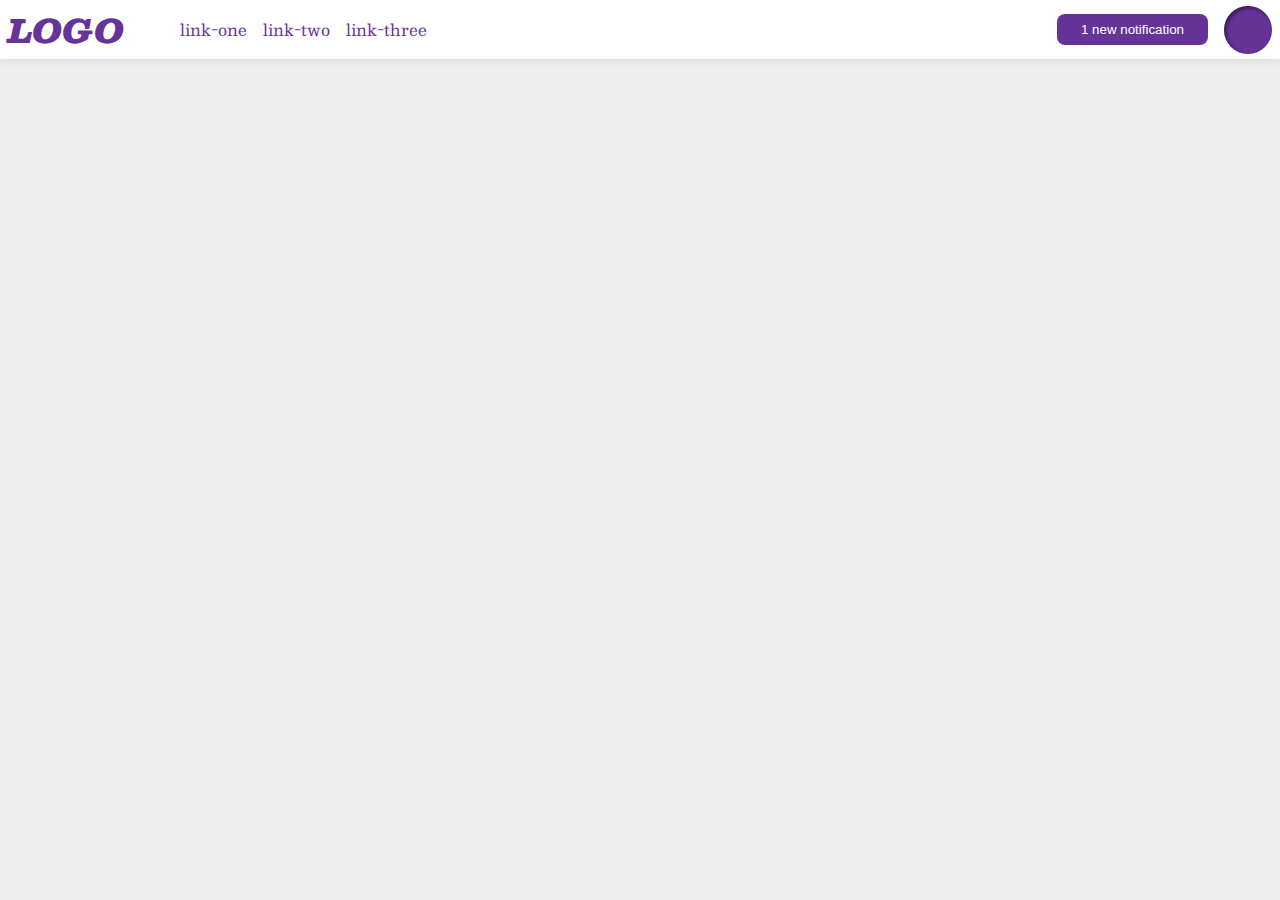
<file: foundations/flex/03-flex-header-2/index.html>
<!DOCTYPE html>
<html lang="en">
  <head>
    <meta charset="UTF-8">
    <meta http-equiv="X-UA-Compatible" content="IE=edge">
    <meta name="viewport" content="width=device-width, initial-scale=1.0">
    <title>Flex Header 2</title>
    <link rel="stylesheet" href="style.css">
  </head>
  <body>
    <div class="header">
      <div class="left">
        <div class="logo">
          LOGO
        </div>
        <ul class="links">
          <li><a href="https://google.com">link-one</a></li>
          <li><a href="https://google.com">link-two</a></li>
          <li><a href="https://google.com">link-three</a></li>
        </ul>
      </div>
      <div class="right">  
        <button class="notifications">
          1 new notification
        </button>
        <div class="profile-image"></div>
      </div>
    </div>
  </body>
</html>
</file>
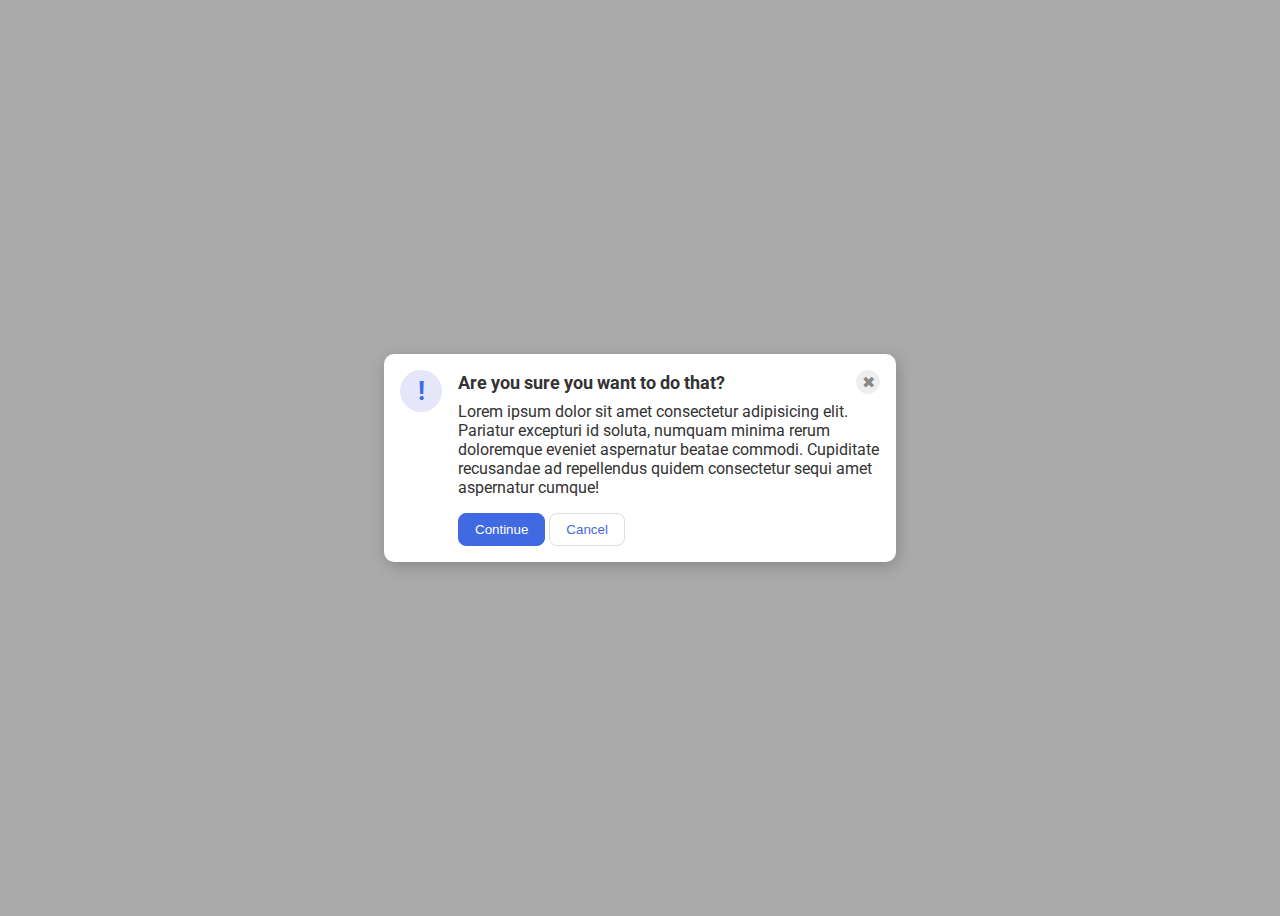
<file: foundations/flex/05-flex-modal/index.html>
<!DOCTYPE html>
<html lang="en">
  <head>
    <meta charset="UTF-8">
    <meta http-equiv="X-UA-Compatible" content="IE=edge">
    <meta name="viewport" content="width=device-width, initial-scale=1.0">
    <link rel="stylesheet" href="style.css">
    <title>Modal</title>
  </head>
  <body>
    <div class="modal">
      <div class="icon">!</div>
      <div class="container">
        <div class="header">Are you sure you want to do that?<button class="close-button">✖</button></div>
        <div class="text">Lorem ipsum dolor sit amet consectetur adipisicing elit. Pariatur excepturi id soluta, numquam minima rerum doloremque eveniet aspernatur beatae commodi. Cupiditate recusandae ad repellendus quidem consectetur sequi amet aspernatur cumque!</div>
      <div class="buttons">
        <button class="continue">Continue</button>
        <button class="cancel">Cancel</button>
      </div>
      </div>
    </div>
  </body>
</html>
</file>
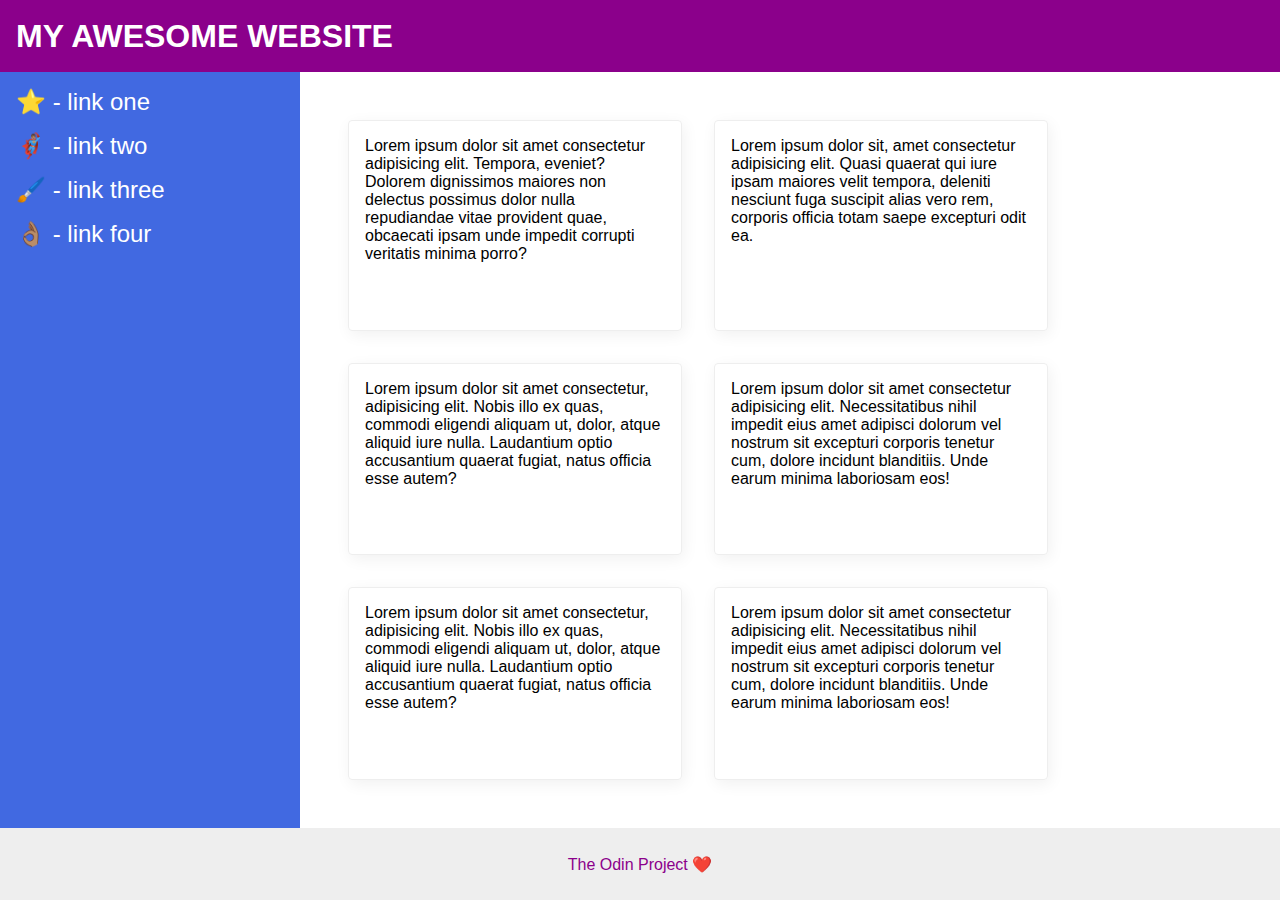
<file: foundations/flex/07-flex-layout-2/index.html>
<!DOCTYPE html>
<html lang="en">
  <head>
    <meta charset="UTF-8">
    <meta http-equiv="X-UA-Compatible" content="IE=edge">
    <meta name="viewport" content="width=device-width, initial-scale=1.0">
    <title>The Holy Grail</title>
    <link rel="stylesheet" href="style.css">
  </head>
  <body>
    <div class="header">
      MY AWESOME WEBSITE
    </div>
      <div class="body">
        <div class="sidebar">
          <ul>
            <li><a href="#">⭐ - link one</a></li>
            <li><a href="#">🦸🏽‍♂️ - link two</a></li>
            <li><a href="#">🖌️ - link three</a></li>
            <li><a href="#">👌🏽 - link four</a></li>
          </ul>
        </div>
        <div class="container">
          <div class="card">Lorem ipsum dolor sit amet consectetur adipisicing elit. Tempora, eveniet? Dolorem dignissimos maiores non delectus possimus dolor nulla repudiandae vitae provident quae, obcaecati ipsam unde impedit corrupti veritatis minima porro?</div>
          <div class="card">Lorem ipsum dolor sit, amet consectetur adipisicing elit. Quasi quaerat qui iure ipsam maiores velit tempora, deleniti nesciunt fuga suscipit alias vero rem, corporis officia totam saepe excepturi odit ea.</div>
          <div class="card">Lorem ipsum dolor sit amet consectetur, adipisicing elit. Nobis illo ex quas, commodi eligendi aliquam ut, dolor, atque aliquid iure nulla. Laudantium optio accusantium quaerat fugiat, natus officia esse autem?</div>
          <div class="card">Lorem ipsum dolor sit amet consectetur adipisicing elit. Necessitatibus nihil impedit eius amet adipisci dolorum vel nostrum sit excepturi corporis tenetur cum, dolore incidunt blanditiis. Unde earum minima laboriosam eos!</div>
          <div class="card">Lorem ipsum dolor sit amet consectetur, adipisicing elit. Nobis illo ex quas, commodi eligendi aliquam ut, dolor, atque aliquid iure nulla. Laudantium optio accusantium quaerat fugiat, natus officia esse autem?</div>
          <div class="card">Lorem ipsum dolor sit amet consectetur adipisicing elit. Necessitatibus nihil impedit eius amet adipisci dolorum vel nostrum sit excepturi corporis tenetur cum, dolore incidunt blanditiis. Unde earum minima laboriosam eos!</div>
        </div>
      </div>
      <div class="footer">
        The Odin Project ❤️
      </div>
    </div>
  </body>
</html>
</file>
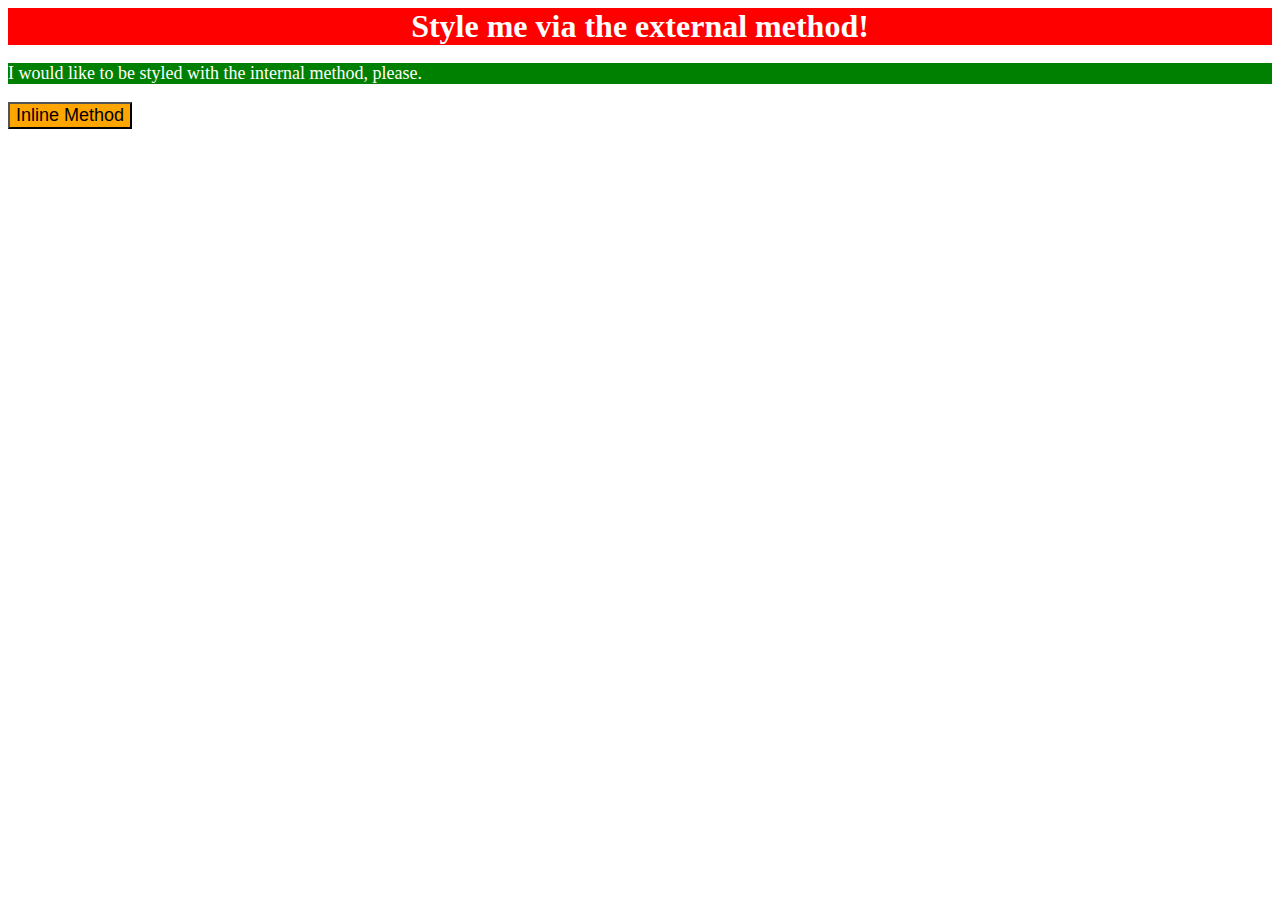
<file: foundations/intro-to-css/01-css-methods/index.html>
<!DOCTYPE html>
<html lang="en">
  <head>
    <meta charset="UTF-8">
    <meta http-equiv="X-UA-Compatible" content="IE=edge">
    <meta name="viewport" content="width=device-width, initial-scale=1.0">
    <title>Methods for Adding CSS</title>
    <link rel="stylesheet" href="style.css">
  </head>
  <body>
    <div>Style me via the external method!</div>
    <p>I would like to be styled with the internal method, please.</p>
    <style>
      p {
        background-color:green;
        color:white;
        font-size: 18px;
      }
    </style>
    <button style="background-color:orange; font-size: 18px;">Inline Method</button>
  </body>
</html>
</file>
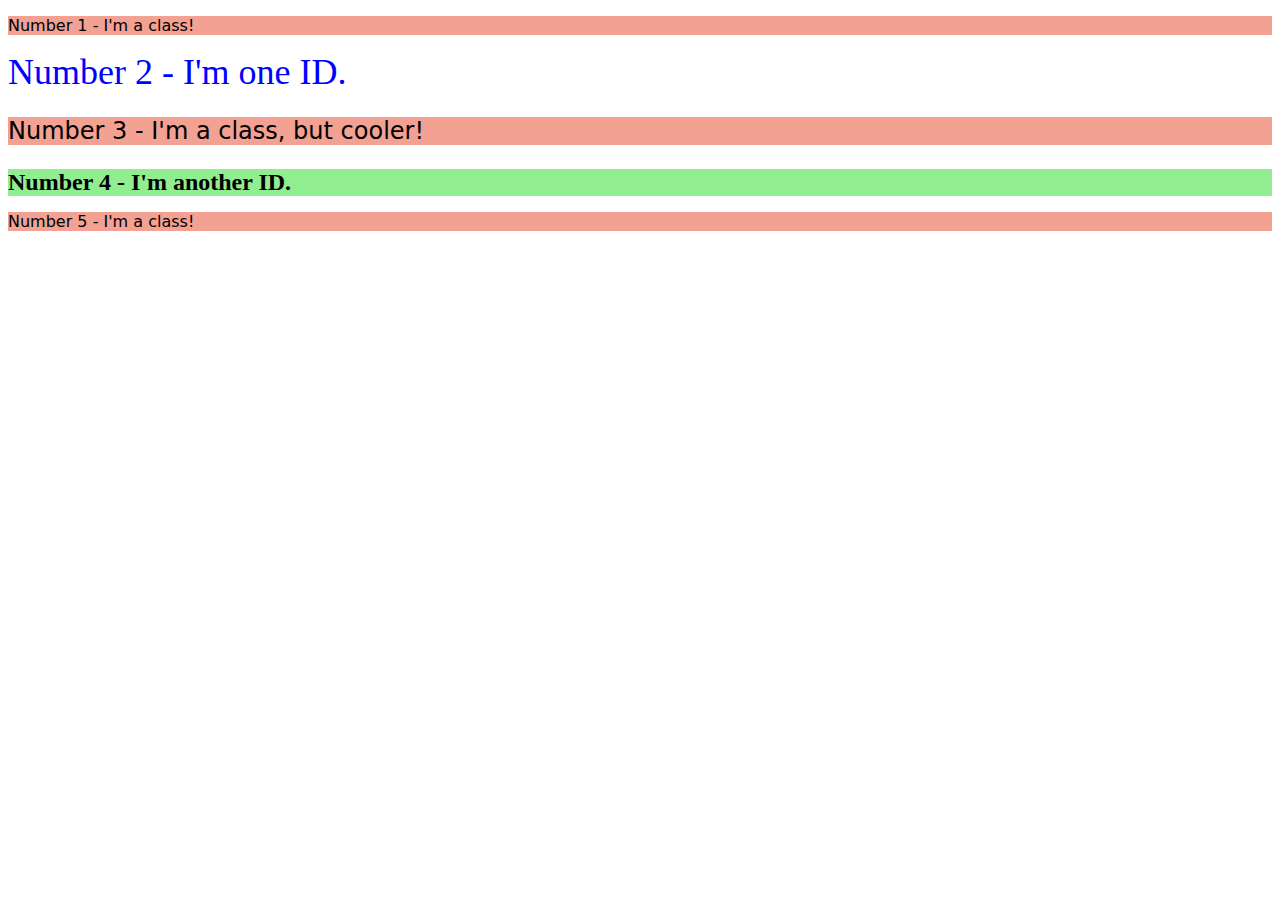
<file: foundations/intro-to-css/02-class-id-selectors/index.html>
<!DOCTYPE html>
<html lang="en">
  <head>
    <meta charset="UTF-8">
    <meta http-equiv="X-UA-Compatible" content="IE=edge">
    <meta name="viewport" content="width=device-width, initial-scale=1.0">
    <title>Class and ID Selectors</title>
    <link rel="stylesheet" href="style.css">
  </head>
  <body>
    <p class="odd">Number 1 - I'm a class!</p>
    <div id="secondele">Number 2 - I'm one ID.</div>
    <p class="odd" id="thirdele">Number 3 - I'm a class, but cooler!</p>
    <div id="fourthele">Number 4 - I'm another ID.</div>
    <p class="odd">Number 5 - I'm a class!</p>
  </body>
</html>
</file>
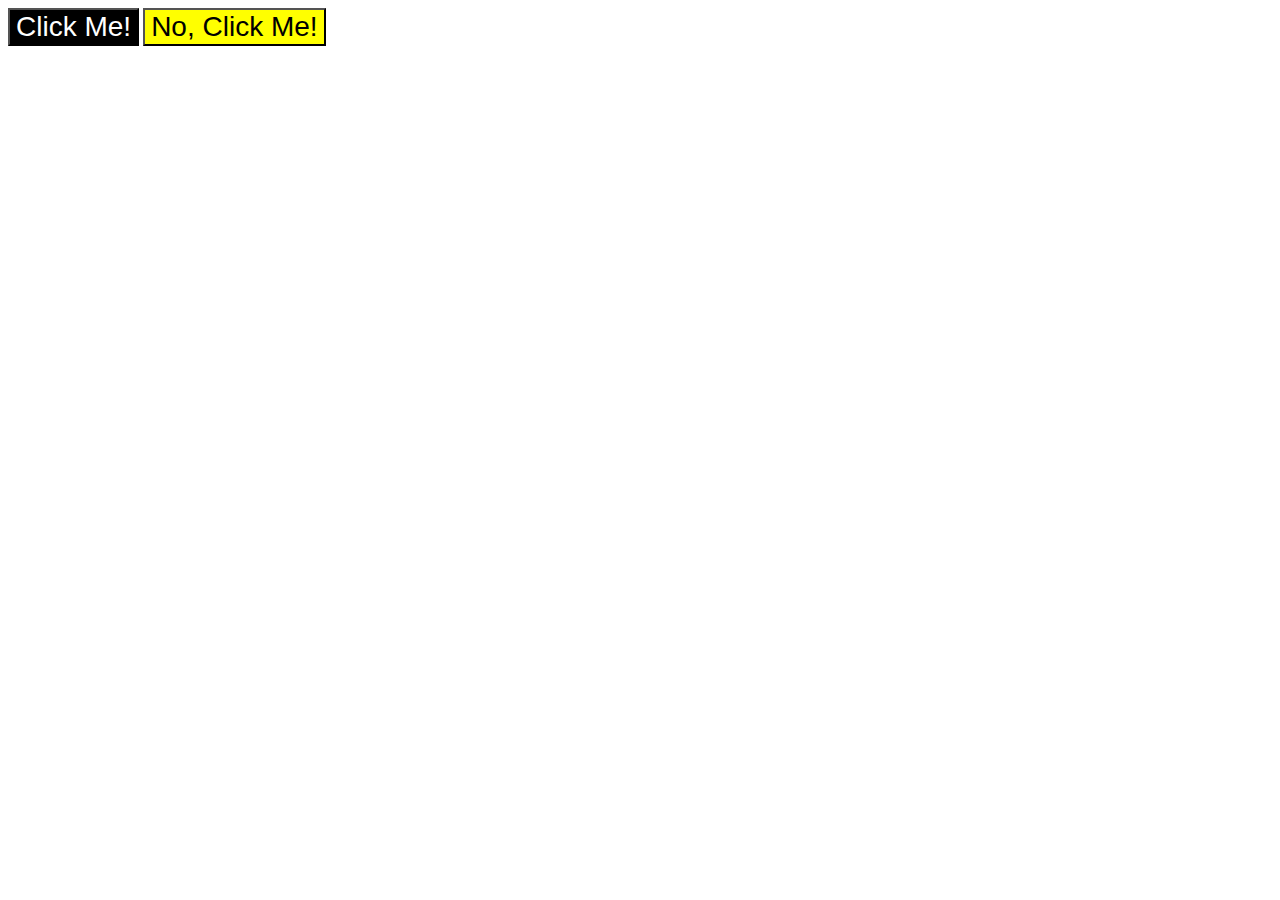
<file: foundations/intro-to-css/03-grouping-selectors/index.html>
<!DOCTYPE html>
<html lang="en">
  <head>
    <meta charset="UTF-8">
    <meta http-equiv="X-UA-Compatible" content="IE=edge">
    <meta name="viewport" content="width=device-width, initial-scale=1.0">
    <title>Grouping Selectors</title>
    <link rel="stylesheet" href="style.css">
  </head>
  <body>
    <button class="clickme">Click Me!</button>
    <button class="noclickme">No, Click Me!</button>
  </body>
</html>
</file>
<file: foundations/flex/03-flex-header-2/style.css>
/* this is some magical font-importing.  
you'll learn about it later. */
@import url('https://fonts.googleapis.com/css2?family=Besley:ital,wght@0,400;1,900&display=swap');

body {
  margin: 0;
  background: #eee;
  font-family: Besley, serif;
}

.header {
  background: white;
  border-bottom: 1px solid #ddd;
  box-shadow: 0 0 8px rgba(0,0,0,.1);
  padding: 0px 8px;
  display: flex;
  justify-content: space-between;
}

.profile-image {
  background: rebeccapurple;
  box-shadow: inset 2px 2px 4px rgba(0,0,0,.5);
  border-radius: 50%;
  width: 48px;
  height: 48px;
}

.logo {
  color: rebeccapurple;
  font-size: 32px;
  font-weight: 900;
  font-style: italic;
}

button {
  border: none;
  border-radius: 8px;
  background: rebeccapurple;
  color: white;
  padding: 8px 24px;
}

a {
  /* this removes the line under our links */
  text-decoration: none;
  color: rebeccapurple;
}

ul {
  list-style-type: none;
  display: flex;
  gap: 16px;
}

.left {
  display: flex;
  align-items: center;
  gap: 16px;
}

.right {
  display: flex;
  align-items: center;
  gap: 16px;
}
</file>
<file: foundations/flex/05-flex-modal/style.css>
@import url('https://fonts.googleapis.com/css2?family=Roboto:wght@400;700&display=swap');

html, body {
  height: 100%;
}

body {
  font-family: Roboto, sans-serif;
  margin: 0;
  background: #aaa;
  color: #333;
  /* I'll give you this one for free lol */
  display: flex;
  align-items: center;
  justify-content: center;
  padding: 8px;
}

.modal {
  background: white;
  width: 480px;
  border-radius: 10px;
  box-shadow: 2px 4px 16px rgba(0,0,0,.2);
  display: flex;
  gap: 16px;
  padding: 16px;
}

.icon {
  color: royalblue;
  font-size: 26px;
  font-weight: 700;
  background: lavender;
  width: 42px;
  height: 42px;
  border-radius: 50%;
  display: flex;
  align-items: center;
  justify-content: center;
  flex-shrink: 0;
}

.close-button {
  background: #eee;
  border-radius: 50%;
  color: #888;
  font-weight: 400;
  font-size: 16px;
  height: 24px;
  width: 24px;
  display: flex;
  align-items: center;
  justify-content: center;
  border: 1px solid #eee;
  padding: 0;
}

button {
  cursor: pointer;
  padding: 8px 16px;
  border-radius: 8px;
}

button.continue {
  background: royalblue;
  border: 1px solid royalblue;
  color: white;
}

button.cancel {
  background: white;
  border: 1px solid #ddd;
  color: royalblue;
}

.container {
  display: flex;
  flex-direction: column;
}

.header {
  display: flex;
  justify-content: space-between;
  align-items: center;
  font-size: 18px;
  font-weight: 700;
  margin-bottom: 8px;
}

.text {
  margin-bottom: 16px;
}
</file>
<file: foundations/flex/07-flex-layout-2/style.css>
body {
  font-family: -apple-system, BlinkMacSystemFont, 'Segoe UI', Roboto, Oxygen, Ubuntu, Cantarell, 'Open Sans', 'Helvetica Neue', sans-serif;
  margin: 0;
  min-height: 100vh;
  display: flex;
  flex-direction: column;
}

.body {
  display: flex;
  flex: 1;
}

.header {
  height: 72px;
  background: darkmagenta;
  color: white;
  display: flex;
  align-items: center;
  padding: 0 16px;
  font-size: 32px;
  font-weight: 900;
}

.footer {
  height: 72px;
  background: #eee;
  color: darkmagenta;
  display: flex;
  justify-content: center;
  align-items: center;
}

.sidebar {
  width: 300px;
  background: royalblue;
  box-sizing: border-box;
  flex-shrink: 0;
  padding: 16px;
}

.card {
  border: 1px solid #eee;
  box-shadow: 2px 4px 16px rgba(0,0,0,.06);
  border-radius: 4px;
  width: 300px;
  padding: 16px;
}

ul {
  list-style-type: none;
  margin: 0;
  padding: 0;
}

li {
  margin-bottom: 16px;
}

a {
  color: white;
  text-decoration: none;
  font-size: 24px;
}

.container {
  padding: 48px;
  display: flex;
  flex-wrap: wrap;
  gap: 32px;
}
</file>
<file: foundations/intro-to-css/01-css-methods/style.css>
div {
    background-color: red;
    color: white;
    font-size: 32px;
    text-align: center;
    font-weight: bold;
}
</file>
<file: foundations/intro-to-css/02-class-id-selectors/style.css>
.odd {
    background-color: rgba(241, 153, 137, 0.918);
    font-family: Verdana, "DejaVu Sans", sans-serif;
}

#secondele {
    color: blue;
    font-size: 36px;
}
#thirdele {
    font-size: 24px;
}

#fourthele {
    background-color: lightgreen;
    font-size: 24px;
    font-weight: bold;
}
</file>
<file: foundations/intro-to-css/03-grouping-selectors/style.css>
.clickme{
    background-color: black;
    color: white;

}

.noclickme {
    background-color: yellow;
}

.clickme,
.noclickme {
    font-size: 28px;
    font-family: Helvetica,'Times New Roman', sans-serif;
}
</file>
